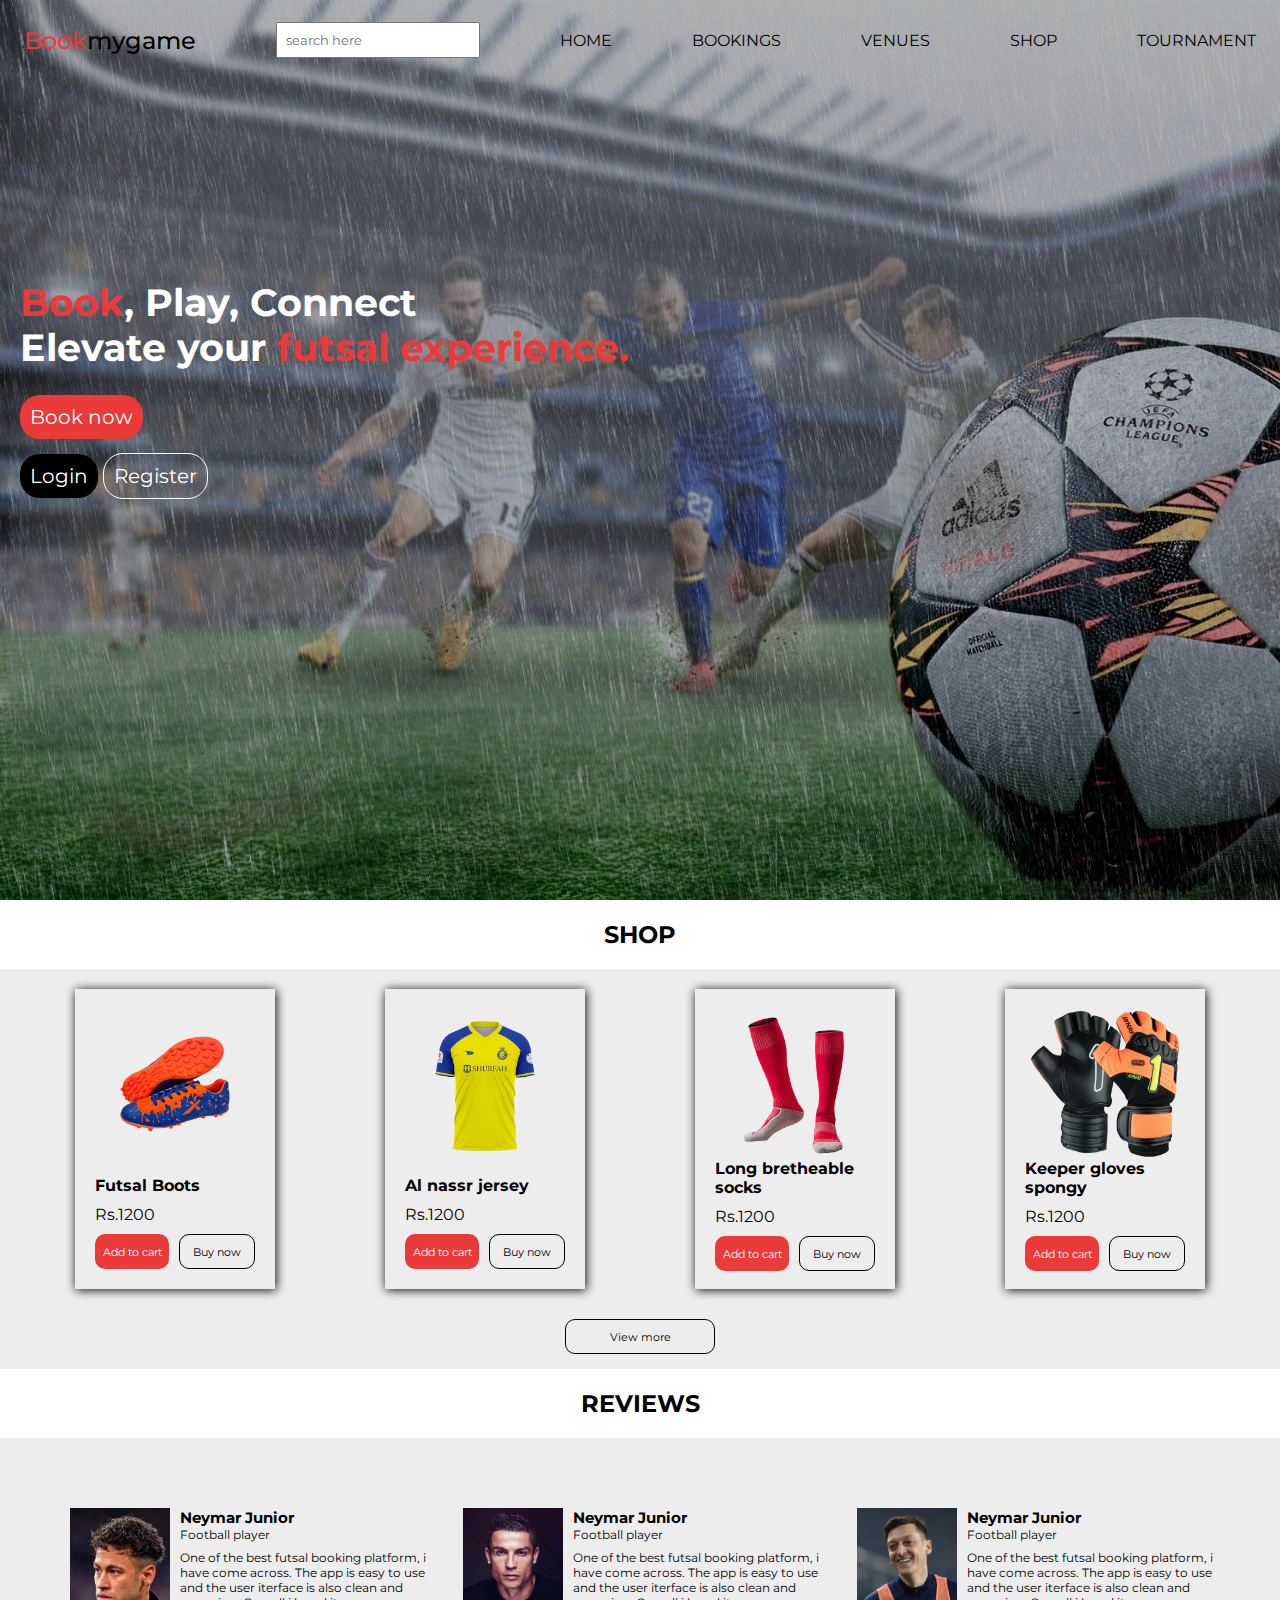
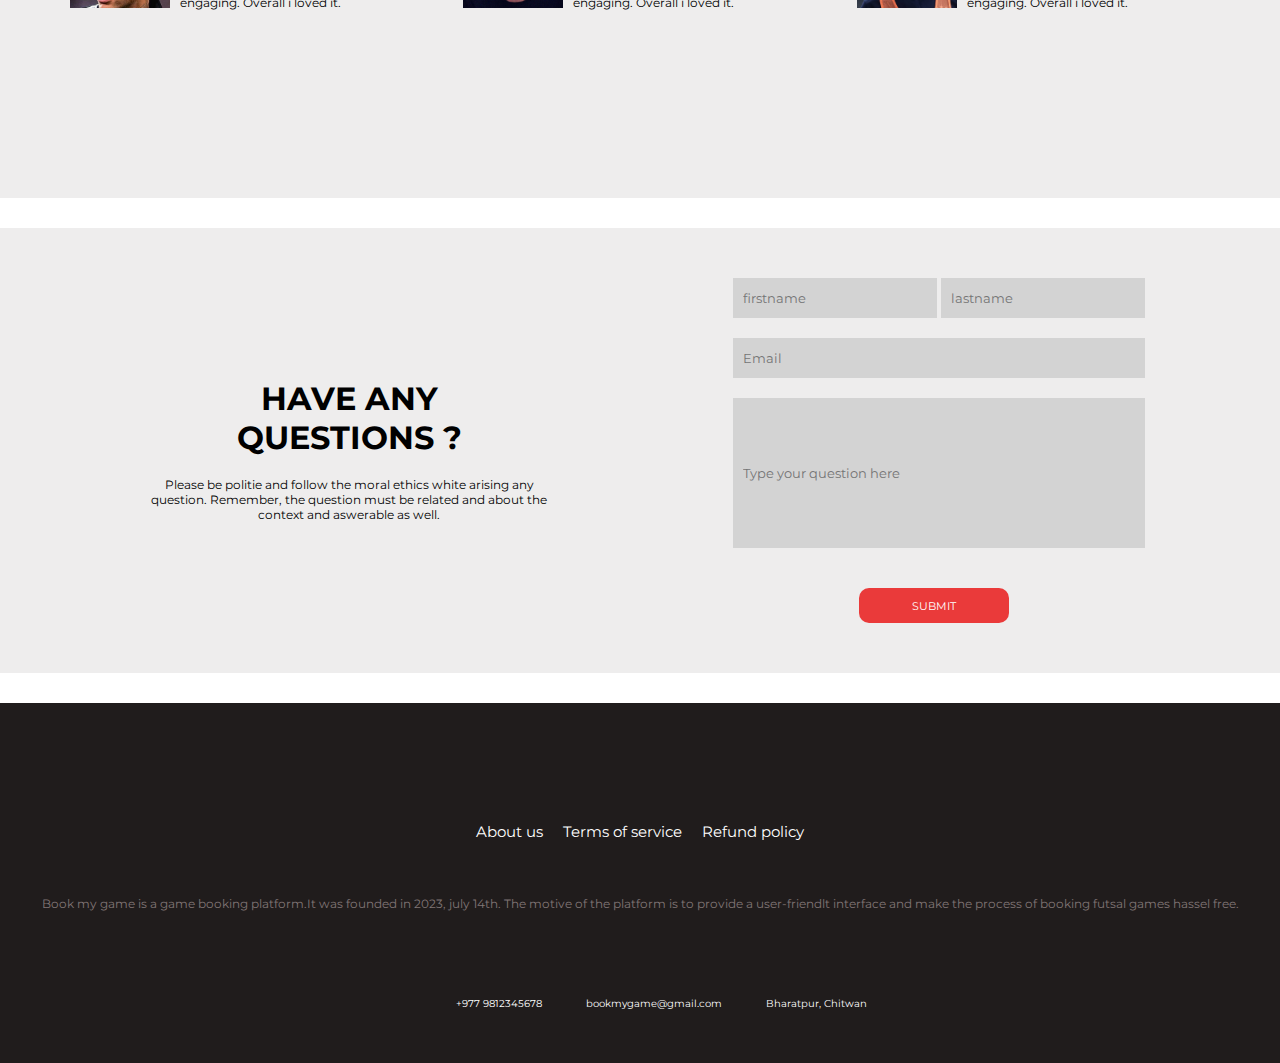
<file: website/index.html>
<!DOCTYPE html>
<html lang="en">

<head>
  <link rel="stylesheet" href="https://cdnjs.cloudflare.com/ajax/libs/font-awesome/6.4.2/css/all.min.css"
    integrity="sha512-z3gLpd7yknf1YoNbCzqRKc4qyor8gaKU1qmn+CShxbuBusANI9QpRohGBreCFkKxLhei6S9CQXFEbbKuqLg0DA=="
    crossorigin="anonymous" referrerpolicy="no-referrer" />
  <link rel="stylesheet" href="homepage.css">


  <title>Bookmygame</title>
</head>

<body>
  <section class="hero">
    <header class="header">
      <nav class="navbar">
        <a href="#" class="nav-logo"><span>Book</span>mygame</a>
        <input type="text" placeholder="search here" class="nav-search">
        <ul class="nav-menu">
          <li class="nav-item">
            <a href="#" class="nav-link">HOME</a>
          </li>
          <li class="nav-item">
            <a href="#" class="nav-link">BOOKINGS</a>
          </li>
          <li class="nav-item">
            <a href="#" id="venues" class="nav-link">VENUES</a>
            <!-- <div class="venues-locations">

              <a href="">
                <ol>Bharatpur</ol>
              </a>
              <a href="">
                <ol>Bhaktapur</ol>
              </a>
              <a href="">
                <ol>Biratnagar</ol>
              </a>
              <a href="">
                <ol>Kathmandu</ol>
              </a>
              <a href="">
                <ol>Itahari</ol>
              </a>
              <a href="">
                <ol>Pokhara</ol>
              </a>
              <a href="">
                <ol>Birgunj</ol>
              </a>


            </div> -->
          </li>
          <li class="nav-item">
            <a href="#" class="nav-link">SHOP</a>
          </li>
          <li class="nav-item">
            <a href="#" class="nav-link">TOURNAMENT</a>
          </li>
          <li class="nav-item">
            <a href="#" class="nav-link"><i class="fa-solid fa-bell"></i></a>
          </li>
          <li class="nav-item">
            <a href="#" class="nav-link"><img src="web-images/user.jpg" alt="" srcset="" class="nav-image"></a>
          </li>
        </ul>
        <div class="hamburger">

          <i class="fa-solid fa-bars"></i>
          <i class="fa-solid fa-xmark"></i>
        </div>
      </nav>
    </header>
    <div class="hero-bio">
      <div class="hero-motto">
        <h2><span>Book</span>, Play, Connect</h2>
        <h2>Elevate your <span>futsal experience.</span></h2>
      </div>
      <div class="hero-booknow-btn">
        <a href="#" type="button" id="red-btn" class="booknow" >Book now</a>
      </div>
      <div class="hero-loginregister-btn">
        <a href="" type="button" id="black-btn" class="login">Login</a>
        <a href="" type="button" id="white-btn" class="register">Register</a>
      </div>
    </div>

  </section>
  <div id="second-section">
      <h2>SHOP</h2>
      <div class="second-section-shop-elements">
        <div class="second-section-shop-elements-list">
          <div class="products">
            <div class="product-image">
              <img src="web-images/boots.png" alt="" srcset="">
            </div>
            <div class="description">
              <h4>Futsal Boots</h4>
              <p>Rs.1200</p>
              <div class="buttons">
                <a href="#" type="button" class="addtocart-btn">Add to cart</a>
                <a href="#" type="button" class="buynow-btn">Buy now</a>
              </div>
            </div>
          </div>
          <div class="products">
            <div class="product-image">
              <img src="web-images/jersey1.png" alt="" srcset="">
            </div>
            <div class="description">
              <h4>Al nassr jersey</h4>
              <p>Rs.1200</p>
              <div class="buttons">
                <a href="#" type="button" class="addtocart-btn">Add to cart</a>
                <a href="#" type="button" class="buynow-btn">Buy now</a>
              </div>
            </div>
          </div>
          <div class="products">
            <div class="product-image">
              <img src="web-images/socks.png" alt="" srcset="">
            </div>
            <div class="description">
              <h4>Long bretheable socks</h4>
              <p>Rs.1200</p>
              <div class="buttons">
                <a href="#" type="button" class="addtocart-btn">Add to cart</a>
                <a href="#" type="button" class="buynow-btn">Buy now</a>
              </div>
            </div>
          </div>
          <div class="products">
            <div class="product-image">
              <img src="web-images/gloves.png" alt="" srcset="">
            </div>
            <div class="description">
              <h4>Keeper gloves spongy</h4>
              <p>Rs.1200</p>
              <div class="buttons">
                <a href="#" type="button" class="addtocart-btn">Add to cart</a>
                <a href="#" type="button" class="buynow-btn">Buy now</a>
              </div>
            </div>
          </div>
  
        </div>
  
        <div class="viewmore-btn-cont">
          <a href="#" type="button" class="viewmore-btn"> View more</a>
        </div>
  
      </div>
      
    </div>
    <!-- end of second section -->
  
  
    <!-- THIRD SECTION -->
  
    <div id="third-section">
      <h2>REVIEWS</h2>
      <div class="third-section-review-cont">
        <div class="reviews">
          <div class="profile-image">
            <img src="web-images/neymar.jpeg" alt="" srcset="">
          </div>
          <div class="description">
            <h4>Neymar Junior</h4>
            <p>Football player</p>
            <div class="rating">
              <i class="fa-solid fa-star"></i>
              <i class="fa-solid fa-star"></i>
              <i class="fa-solid fa-star"></i>
              <i class="fa-solid fa-star"></i>
              <i class="fa-solid fa-star" style="color: lightgrey;"></i>
            </div>
            <p>One of the best futsal booking platform, i have come across. The app is easy to use and the user iterface
              is also clean and engaging. Overall i loved it.</p>
          </div>
        </div>
        <div class="reviews">
          <div class="profile-image">
            <img src="web-images/ronaldo.jpeg" alt="" srcset="">
          </div>
          <div class="description">
            <h4>Neymar Junior</h4>
            <p>Football player</p>
            <div class="rating">
              <i class="fa-solid fa-star"></i>
              <i class="fa-solid fa-star"></i>
              <i class="fa-solid fa-star"></i>
              <i class="fa-solid fa-star"></i>
              <i class="fa-solid fa-star" style="color: lightgrey;"></i>
            </div>
            <p>One of the best futsal booking platform, i have come across. The app is easy to use and the user iterface
              is also clean and engaging. Overall i loved it.</p>
          </div>
        </div>
        <div class="reviews">
          <div class="profile-image">
            <img src="web-images/ozil.jpeg" alt="" srcset="">
          </div>
          <div class="description">
            <h4>Neymar Junior</h4>
            <p>Football player</p>
            <div class="rating">
              <i class="fa-solid fa-star"></i>
              <i class="fa-solid fa-star"></i>
              <i class="fa-solid fa-star"></i>
              <i class="fa-solid fa-star"></i>
              <i class="fa-solid fa-star" style="color: lightgrey;"></i>
            </div>
            <p>One of the best futsal booking platform, i have come across. The app is easy to use and the user iterface
              is also clean and engaging. Overall i loved it.</p>
          </div>
        </div>
  
      </div>
    </div>
  
    <!-- END OF THIRD SECTION -->
  
    <!-- FOURTH SECTION -->
  
    <div id="fourth-section">
      <div class="fourth-section-cont">
        <div class="fourth-left-section">
          <h1>HAVE ANY </h1>
          <h1>QUESTIONS ? </h1>
          <p>Please be politie and follow the moral ethics white arising any question. Remember, the question must be
            related and about the context and aswerable as well.</p>
        </div>
        <div class="fourth-right-section">
          <div class="fourth-right-section-firstrow">
            <input type="text" placeholder="firstname">
            <input type="text" placeholder="lastname">
          </div>
          <input type="text" placeholder="Email">
          <input type="text" placeholder="Type your question here">
          <div class="fourth-right-section-btn">
            <a href="#" type="button">SUBMIT</a>
          </div>
        </div>
      </div>
    </div>
  
    <!-- END OF FOURTH SECTION -->
  
    <!-- FIFTH SECTION (FOOTER SECTION) -->
  
    <div id="footer-section">
      <div class="footer-section-cont">
        <div class="logo-section">
          <a href="#"><i class="fa-brands fa-facebook"></i></a>
          <a href="#"><i class="fa-brands fa-instagram"></i></a>
          <a href="#"><i class="fa-brands fa-twitter"></i></a>
          <a href="#"><i class="fa-brands fa-youtube"></i></a>
        </div>
        <div class="option-section">
          <a href="">About us</a>
          <a href="">Terms of service</a>
          <a href="">Refund policy</a>
        </div>
        <div class="description">
          <p>Book my game is a game booking platform.It was founded in 2023, july 14th. The motive of the platform is to
            provide a user-friendlt interface and make the process of booking futsal games hassel free.</p>
        </div>
        <div class="contact">
          <i class="fa-solid fa-phone"></i>
          <p>+977 9812345678</p>
          <i class="fa-solid fa-envelope"></i>
          <p>bookmygame@gmail.com</p>
          <i class="fa-solid fa-location-dot"></i>
          <p>Bharatpur, Chitwan</p>
        </div>
  
      </div>
    </div>
  
  

  <script src="homepage.js"></script>
</body>

</html>
</file>
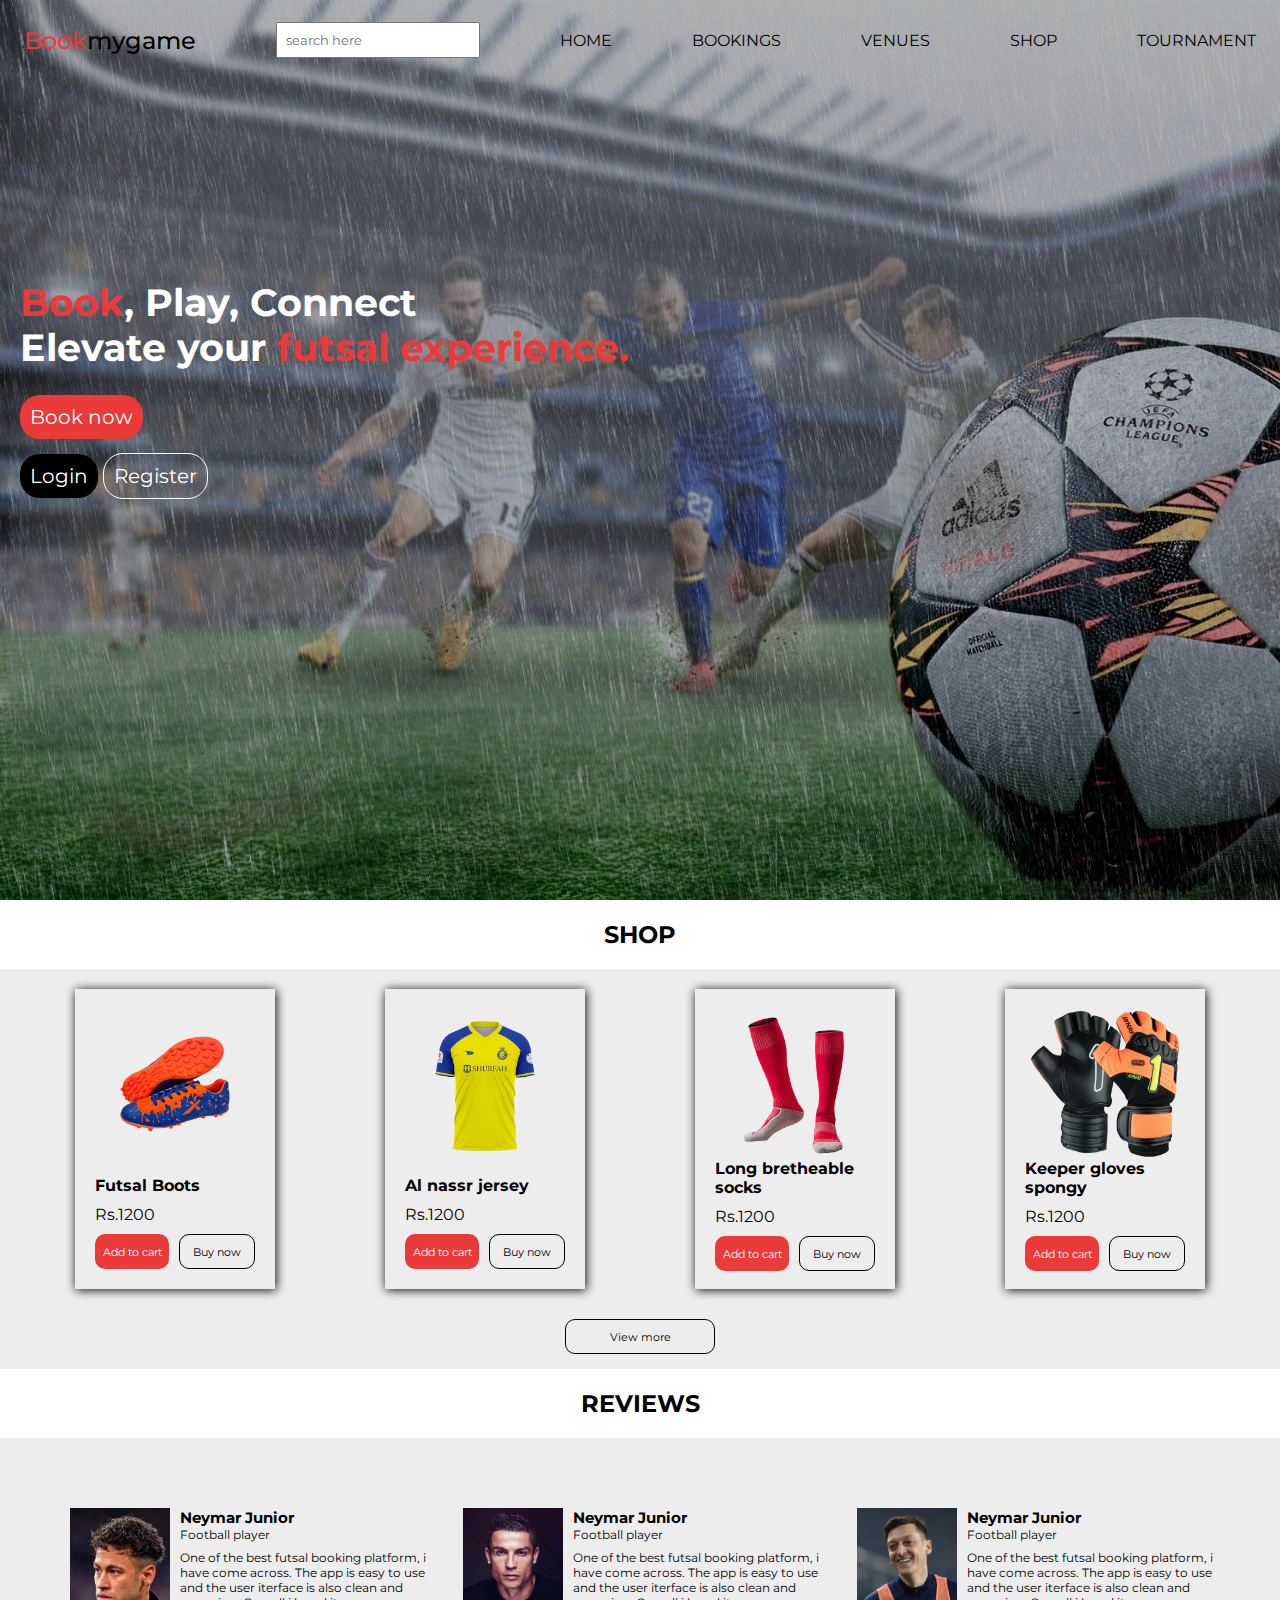
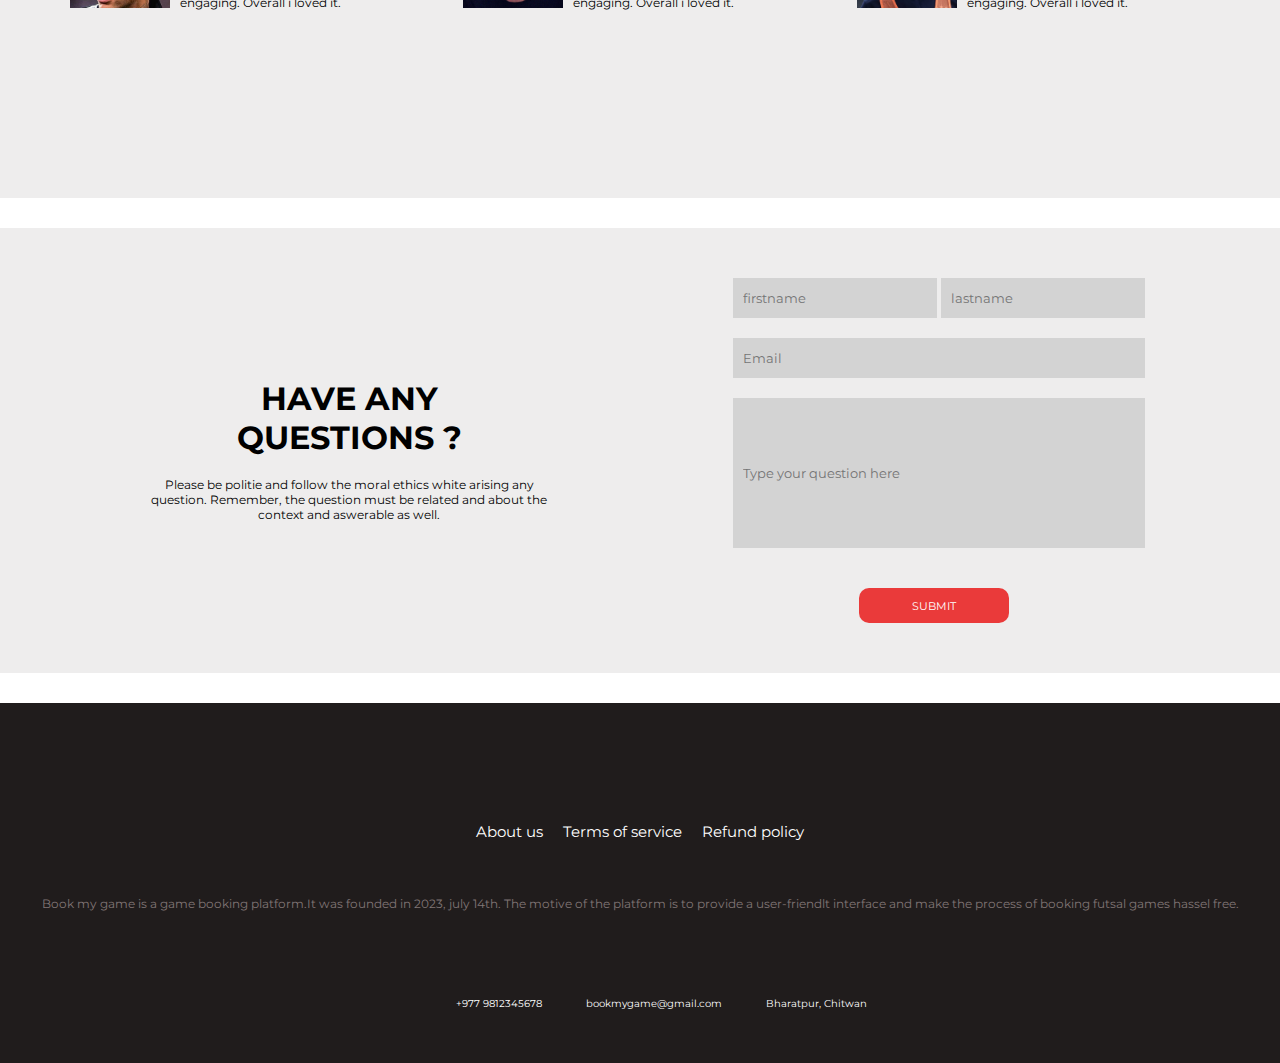
<file: website/homepage.html>
<!DOCTYPE html>
<html lang="en">

<head>
  <link rel="stylesheet" href="https://cdnjs.cloudflare.com/ajax/libs/font-awesome/6.4.2/css/all.min.css"
    integrity="sha512-z3gLpd7yknf1YoNbCzqRKc4qyor8gaKU1qmn+CShxbuBusANI9QpRohGBreCFkKxLhei6S9CQXFEbbKuqLg0DA=="
    crossorigin="anonymous" referrerpolicy="no-referrer" />
  <link rel="stylesheet" href="homepage.css">


  <title>Bookmygame</title>
</head>

<body>
  <section class="hero">
    <header class="header">
      <nav class="navbar">
        <a href="#" class="nav-logo"><span>Book</span>mygame</a>
        <input type="text" placeholder="search here" class="nav-search">
        <ul class="nav-menu">
          <li class="nav-item">
            <a href="#" class="nav-link">HOME</a>
          </li>
          <li class="nav-item">
            <a href="#" class="nav-link">BOOKINGS</a>
          </li>
          <li class="nav-item">
            <a href="#" id="venues" class="nav-link">VENUES</a>
            <!-- <div class="venues-locations">

              <a href="">
                <ol>Bharatpur</ol>
              </a>
              <a href="">
                <ol>Bhaktapur</ol>
              </a>
              <a href="">
                <ol>Biratnagar</ol>
              </a>
              <a href="">
                <ol>Kathmandu</ol>
              </a>
              <a href="">
                <ol>Itahari</ol>
              </a>
              <a href="">
                <ol>Pokhara</ol>
              </a>
              <a href="">
                <ol>Birgunj</ol>
              </a>


            </div> -->
          </li>
          <li class="nav-item">
            <a href="#" class="nav-link">SHOP</a>
          </li>
          <li class="nav-item">
            <a href="#" class="nav-link">TOURNAMENT</a>
          </li>
          <li class="nav-item">
            <a href="#" class="nav-link"><i class="fa-solid fa-bell"></i></a>
          </li>
          <li class="nav-item">
            <a href="#" class="nav-link"><img src="web-images/user.jpg" alt="" srcset="" class="nav-image"></a>
          </li>
        </ul>
        <div class="hamburger">

          <i class="fa-solid fa-bars"></i>
          <i class="fa-solid fa-xmark"></i>
        </div>
      </nav>
    </header>
    <div class="hero-bio">
      <div class="hero-motto">
        <h2><span>Book</span>, Play, Connect</h2>
        <h2>Elevate your <span>futsal experience.</span></h2>
      </div>
      <div class="hero-booknow-btn">
        <a href="#" type="button" id="red-btn" class="booknow" >Book now</a>
      </div>
      <div class="hero-loginregister-btn">
        <a href="" type="button" id="black-btn" class="login">Login</a>
        <a href="" type="button" id="white-btn" class="register">Register</a>
      </div>
    </div>

  </section>
  <div id="second-section">
      <h2>SHOP</h2>
      <div class="second-section-shop-elements">
        <div class="second-section-shop-elements-list">
          <div class="products">
            <div class="product-image">
              <img src="web-images/boots.png" alt="" srcset="">
            </div>
            <div class="description">
              <h4>Futsal Boots</h4>
              <p>Rs.1200</p>
              <div class="buttons">
                <a href="#" type="button" class="addtocart-btn">Add to cart</a>
                <a href="#" type="button" class="buynow-btn">Buy now</a>
              </div>
            </div>
          </div>
          <div class="products">
            <div class="product-image">
              <img src="web-images/jersey1.png" alt="" srcset="">
            </div>
            <div class="description">
              <h4>Al nassr jersey</h4>
              <p>Rs.1200</p>
              <div class="buttons">
                <a href="#" type="button" class="addtocart-btn">Add to cart</a>
                <a href="#" type="button" class="buynow-btn">Buy now</a>
              </div>
            </div>
          </div>
          <div class="products">
            <div class="product-image">
              <img src="web-images/socks.png" alt="" srcset="">
            </div>
            <div class="description">
              <h4>Long bretheable socks</h4>
              <p>Rs.1200</p>
              <div class="buttons">
                <a href="#" type="button" class="addtocart-btn">Add to cart</a>
                <a href="#" type="button" class="buynow-btn">Buy now</a>
              </div>
            </div>
          </div>
          <div class="products">
            <div class="product-image">
              <img src="web-images/gloves.png" alt="" srcset="">
            </div>
            <div class="description">
              <h4>Keeper gloves spongy</h4>
              <p>Rs.1200</p>
              <div class="buttons">
                <a href="#" type="button" class="addtocart-btn">Add to cart</a>
                <a href="#" type="button" class="buynow-btn">Buy now</a>
              </div>
            </div>
          </div>
  
        </div>
  
        <div class="viewmore-btn-cont">
          <a href="#" type="button" class="viewmore-btn"> View more</a>
        </div>
  
      </div>
      
    </div>
    <!-- end of second section -->
  
  
    <!-- THIRD SECTION -->
  
    <div id="third-section">
      <h2>REVIEWS</h2>
      <div class="third-section-review-cont">
        <div class="reviews">
          <div class="profile-image">
            <img src="web-images/neymar.jpeg" alt="" srcset="">
          </div>
          <div class="description">
            <h4>Neymar Junior</h4>
            <p>Football player</p>
            <div class="rating">
              <i class="fa-solid fa-star"></i>
              <i class="fa-solid fa-star"></i>
              <i class="fa-solid fa-star"></i>
              <i class="fa-solid fa-star"></i>
              <i class="fa-solid fa-star" style="color: lightgrey;"></i>
            </div>
            <p>One of the best futsal booking platform, i have come across. The app is easy to use and the user iterface
              is also clean and engaging. Overall i loved it.</p>
          </div>
        </div>
        <div class="reviews">
          <div class="profile-image">
            <img src="web-images/ronaldo.jpeg" alt="" srcset="">
          </div>
          <div class="description">
            <h4>Neymar Junior</h4>
            <p>Football player</p>
            <div class="rating">
              <i class="fa-solid fa-star"></i>
              <i class="fa-solid fa-star"></i>
              <i class="fa-solid fa-star"></i>
              <i class="fa-solid fa-star"></i>
              <i class="fa-solid fa-star" style="color: lightgrey;"></i>
            </div>
            <p>One of the best futsal booking platform, i have come across. The app is easy to use and the user iterface
              is also clean and engaging. Overall i loved it.</p>
          </div>
        </div>
        <div class="reviews">
          <div class="profile-image">
            <img src="web-images/ozil.jpeg" alt="" srcset="">
          </div>
          <div class="description">
            <h4>Neymar Junior</h4>
            <p>Football player</p>
            <div class="rating">
              <i class="fa-solid fa-star"></i>
              <i class="fa-solid fa-star"></i>
              <i class="fa-solid fa-star"></i>
              <i class="fa-solid fa-star"></i>
              <i class="fa-solid fa-star" style="color: lightgrey;"></i>
            </div>
            <p>One of the best futsal booking platform, i have come across. The app is easy to use and the user iterface
              is also clean and engaging. Overall i loved it.</p>
          </div>
        </div>
  
      </div>
    </div>
  
    <!-- END OF THIRD SECTION -->
  
    <!-- FOURTH SECTION -->
  
    <div id="fourth-section">
      <div class="fourth-section-cont">
        <div class="fourth-left-section">
          <h1>HAVE ANY </h1>
          <h1>QUESTIONS ? </h1>
          <p>Please be politie and follow the moral ethics white arising any question. Remember, the question must be
            related and about the context and aswerable as well.</p>
        </div>
        <div class="fourth-right-section">
          <div class="fourth-right-section-firstrow">
            <input type="text" placeholder="firstname">
            <input type="text" placeholder="lastname">
          </div>
          <input type="text" placeholder="Email">
          <input type="text" placeholder="Type your question here">
          <div class="fourth-right-section-btn">
            <a href="#" type="button">SUBMIT</a>
          </div>
        </div>
      </div>
    </div>
  
    <!-- END OF FOURTH SECTION -->
  
    <!-- FIFTH SECTION (FOOTER SECTION) -->
  
    <div id="footer-section">
      <div class="footer-section-cont">
        <div class="logo-section">
          <a href="#"><i class="fa-brands fa-facebook"></i></a>
          <a href="#"><i class="fa-brands fa-instagram"></i></a>
          <a href="#"><i class="fa-brands fa-twitter"></i></a>
          <a href="#"><i class="fa-brands fa-youtube"></i></a>
        </div>
        <div class="option-section">
          <a href="">About us</a>
          <a href="">Terms of service</a>
          <a href="">Refund policy</a>
        </div>
        <div class="description">
          <p>Book my game is a game booking platform.It was founded in 2023, july 14th. The motive of the platform is to
            provide a user-friendlt interface and make the process of booking futsal games hassel free.</p>
        </div>
        <div class="contact">
          <i class="fa-solid fa-phone"></i>
          <p>+977 9812345678</p>
          <i class="fa-solid fa-envelope"></i>
          <p>bookmygame@gmail.com</p>
          <i class="fa-solid fa-location-dot"></i>
          <p>Bharatpur, Chitwan</p>
        </div>
  
      </div>
    </div>
  
  

  <script src="homepage.js"></script>
</body>

</html>
</file>
<file: website/homepage.css>
@import url('https://fonts.googleapis.com/css2?family=Montserrat:wght@300;400;500;600;700&display=swap');

*{
  margin: 0px;
  padding: 0px;
  box-sizing: border-box;
  font-family: Montserrat,sans-serif;
}
:root {
  --main-color: #ea3a3a;
  --background-color: #eeeded;
  --footer-color: #201c1c;

}
li {
  list-style: none;
}

a {
  text-decoration: none;
}
span{
  color: var(--main-color);
}



/* NAVBAR STARTS HERE */


/* .header{
  border-bottom: 1px solid #E2E8F0;
} */

.navbar {
  display: flex;
  justify-content: space-between;
  align-items: center;
  padding: 1rem 1.5rem;
  z-index: 2;
}

.hamburger {
  display: none;
}
.nav-menu {
  display: flex;
  justify-content: space-between;
  align-items: center;
  position: relative;
  
}

.nav-item {
  margin-left: 5rem;
  position: relative;
}

.nav-link{
  font-size: 1rem;
  font-weight: 400;
  color: black;
  position: relative;
}

.nav-link:hover{
  color: var(--main-color);
}

.nav-logo {
  font-size: 1.5rem;
  font-weight: 500;
  color: black;
}
.nav-search{
  padding: .5rem;
  width: 20rem;
  margin-left: 5rem;
}
.nav-image{
  height: 44px;
  border-radius: 22px;
  
}





/* Media query for navbar */


@media only screen and (max-width: 768px) {
  .nav-menu {
      position: fixed;
      left: -100%;
      top: 5rem;
      flex-direction: column;
      background-color: #fff;
      width: 100%;
      border-radius: 10px;
      text-align: center;
      transition: 0.3s;
      box-shadow:
          0 10px 27px rgba(0, 0, 0, 0.05);
  }

  .nav-menu.active {
      left: 0;
  }

  .nav-item {
      margin: 2.5rem 0;
  }
  .nav-search{
    width: 10rem;
    margin-left: none;
  }

  .hamburger {
      display: block;
      cursor: pointer;
  }
  .hamburger i:nth-child(2){
    display: none;
  }
  .hamburger.active i:nth-child(1) {
    display: none;
    
}
  .hamburger.active i:nth-child(2) {
    display: block;
    cursor: pointer;
}


}
/* NAVBAR ENDS HERE */

/* FIRST SECTION STARTS HERE */

.hero{
  height: 100vh;
  width: 100vw;
  overflow: hidden;
  background-image: url(web-images/first-section.jpeg);
  background-size: cover;
  background-repeat: no-repeat;
  position: relative;
  z-index: 1;
  
}
.hero::after {
  content: '';
  position: absolute;
  top: 0;
  left: 0;
  height: 100%;
  width: 100%;
  background-color: black;
  opacity: .3;
  z-index: -1;


}

#red-btn{
  background-color: var(--main-color);
  padding: 10px;
  color: white;
  border-radius: 20px;
  transition: .1s ease;
}
#red-btn:hover{
  background-color: transparent;
  color: white;
  border: 1px solid white;
}
#black-btn{
  background-color: black;
  padding: 10px;
  color: white;
  border-radius: 20px;
  transition: .1s ease;
  

}
#black-btn:hover{
  background-color: transparent;
  border: 1px solid var(--main-color);
}
#white-btn{
  background-color: transparent;
  padding: 10px;
  color: white;
  border-radius: 20px;
  border: 1px solid white;
  transition: .1s ease;
  
  

}
#white-btn:hover{
  background-color: transparent;
  border: 1px solid var(--main-color);
}
.hero-bio{
  display: flex;
  flex-direction: column;
  margin-left: 20px;
  margin-top: 200px;
  animation: text_reveal 2s ease;
  
}
.hero-motto{
  color: white;
  font-size: 25px;
  
}
.hero-booknow-btn{
  margin-top: 35px;
  margin-bottom: 35px;
  font-size: 20px;
  
  
}
.hero-loginregister-btn{
  font-size: 20px;
  

}






/* media query for first section */

@media only screen and (max-width: 768px) {
.first-section{
  background-position: top right;
}

}

/* keyframes */
@keyframes text_reveal {
  from {
    margin-left: -100%;
    width: 100%;
  }

  to {
    margin-left: 20px;
    width: 100%;
  }

}
/* FIRST SECTION ENDS HERE */

/* SECOND SECTION STARTS HERE */


#second-section h2 {
  margin-top: 20px;
  text-align: center;
  margin-bottom: 20px;
}

.second-section-shop-elements {
  background-color: var(--background-color);
}

.second-section-shop-elements-list {
  background-color: var(--background-color);
  width: 100vw;
  height: 80vh;
  display: grid;
  grid-template-columns: auto auto;
  align-items: center;
  justify-content: space-around;
  margin-bottom: 10px;



}

.second-section-shop-elements .products {
  display: flex;
  justify-content: space-between;
  flex-direction: column;
  background-color: var(--background-color);
  height: 300px;
  width: 200px;
  padding: 20px;

  box-shadow: 1px 1px 10px 0.005px black;

}

.second-section-shop-elements .products .product-image {
  display: flex;
  align-items: center;
  justify-content: center;
}

.second-section-shop-elements .products .product-image img {
  height: 150px;

}

.second-section-shop-elements .products .description h4 {
  margin-bottom: 10px;

}

.second-section-shop-elements .products .description p {
  font-weight: 400;
}

.second-section-shop-elements .products .buttons {
  display: flex;
  flex-direction: row;
  margin-top: 10px;
}

.second-section-shop-elements .products .buttons .addtocart-btn,
.fourth-right-section a {
  text-decoration: none;
  height: 35px;
  width: 150px;
  background-color: var(--main-color);
  padding: 5px;
  color: white;
  border: none;
  border-radius: 10px;
  margin-right: 10px;
  display: flex;
  align-items: center;
  justify-content: center;
  font-size: .7rem;
  transition: ease;
}
.second-section-shop-elements .products .buttons .addtocart-btn:hover{
  background-color: white;
  color: black;
  border: 1px solid var(--main-color);
}

.second-section-shop-elements .products .buttons .buynow-btn,
.viewmore-btn {
  text-decoration: none;
  height: 35px;
  width: 150px;
  background-color: transparent;
  padding: 5px;
  color: black;
  border: 1px solid black;
  border-radius: 10px;
  display: flex;
  align-items: center;
  justify-content: center;
  font-size: .7rem;
}
.second-section-shop-elements .products .buttons .buynow-btn:hover{
  background-color: black;
  color: white;
  border: 1px solid white;
}

.viewmore-btn-cont {
  display: flex;
  align-items: center;
  justify-content: center;

}

.viewmore-btn-cont .viewmore-btn {
  margin-bottom: 15px;

}
.viewmore-btn-cont .viewmore-btn:hover{
  background-color: black;
  color: white;
  border: 1px solid white;
}

/* MEDIA QUERY FOR SECOND SECTION */


@media only screen and (min-width: 768px) {
  .second-section-shop-elements-list{
    display: flex;
    height: fit-content;
    padding: 20px;
    justify-content: space-around;
  }
  
  

}
/* SECOND SECTION ENDS HERE */

/* THIRD SECTION STARTS HERE */

#third-section h2 {
  margin-top: 20px;
  text-align: center;
  margin-bottom: 20px;

}

.third-section-review-cont {
  background-color: var(--background-color);
  width: 100vw;
  height: 50vh;
  display: flex;
  flex-direction: column;
}

.third-section-review-cont .reviews {
  display: grid;
  grid-template-columns: auto auto;
  margin-top: 20px;
  margin-left: 20px;
  column-gap: 10px;
  font-size: 15px;
}

.third-section-review-cont .reviews p {
  font-size: 12px;
}

.third-section-review-cont .reviews .rating {
  margin-bottom: 8px;
}

.third-section-review-cont .reviews .profile-image {

  width: 100px;
  height: 100px;

  overflow: hidden;

}

.third-section-review-cont .reviews .profile-image img {
  width: 100%;
}


/* MEDIA QUERY FOR THIRD SECTION */
@media only screen and (min-width: 768px) {
  .third-section-review-cont{
    flex-direction: row;
    justify-content: space-between;
    height: 40vh;
    padding: 50px;
  }
  .third-section-review-cont .reviews p{
    width: fit-content;
  }

}
/* THIRD SECTION STARTS HERE */


/* FOURTH SECTION STARTS HERE */


.fourth-section-cont {
  background-color: var(--background-color);
  width: 100vw;
  height: 60vh;
  margin-top: 30px;

}

.fourth-left-section {
  padding: 20px;
  display: flex;
  flex-direction: column;
  align-items: center;
  justify-content: center;

}

.fourth-left-section p {
  text-align: center;
  font-size: 12px;
  margin-top: 20px;
}

.fourth-right-section {
  display: flex;
  flex-direction: column;

  row-gap: 20px;
  margin-left: 10px;
  margin-right: 10px;
}

.fourth-right-section-btn {
  display: flex;
  justify-content: center;
  align-items: center;

}
.fourth-right-section-btn a:hover{
  background-color: transparent;
  color: black;
  border: 1px solid black;
}

.fourth-right-section input {
  padding: 10px;
  height: 40px;
  background-color: lightgray;
  border: none;

}

.fourth-right-section input:nth-child(3) {
  height: 150px;
  margin-bottom: 20px;

}

/* MEIDA QUERY FOR FOURTH SECTION */

@media only screen and (min-width: 768px) {
  .fourth-section-cont{
    display: flex;
    justify-content: space-around;
    align-items: center;
    height: fit-content;
    padding: 50px;

  }
  .fourth-left-section{
    display: flex;
    width: 35vw;
    

  }
  .fourth-left-section p{
    margin-top: 20px;
  }
  

}


/* FOURTH SECTION ENDS HERE */

/* FOOTER SECTION STARTS HERE */



.footer-section-cont {
  background-color: var(--footer-color);
  height: 25vh;
  padding: 30px;
  margin-top: 30px;
  display: flex;
  flex-direction: column;
  justify-content: center;
  align-items: center;

}

.footer-section-cont .logo-section {
  text-decoration: none;
  display: flex;
  justify-content: center;
  align-items: center;
  column-gap: 20px;

}

.footer-section-cont .logo-section a {
  color: var(--main-color);
}

.footer-section-cont .option-section {
  color: white;
  font-size: 15px;
  display: flex;
  column-gap: 20px;
  align-items: center;
  justify-content: center;
  padding: 10px;
  margin-top: 10px;
}

.footer-section-cont .option-section a {
  text-decoration: none;
  color: white;
  font-size: 15;
}
.footer-section-cont .description{
  text-align: center;
  color: rgb(128, 118, 118);
  font-size: 12px;
}
.footer-section-cont .contact{
  display: flex;
  column-gap: 2px;
  color: white;
  font-size: 10px;
  margin-top: 40px;
 
}
.footer-section-cont .contact i{
  color: var(--main-color);
  font-size: 15px;
  margin-right: 10px;
  margin-left: 30px;
}

/* MEDIA QUERY FOR FOOTER SECTION */

@media only screen and (min-width: 768px) {
  .footer-section-cont{
    height: 40vh;
    display: flex;
    flex-direction: column;
    justify-content: space-around;

  }
  .footer-section-cont .contact{
    display: flex;
    align-items: center;
    justify-content: center;
    width:max-content;
    
  }
  


}
/* FOOTER SECTION ENDS HERE */
</file>
